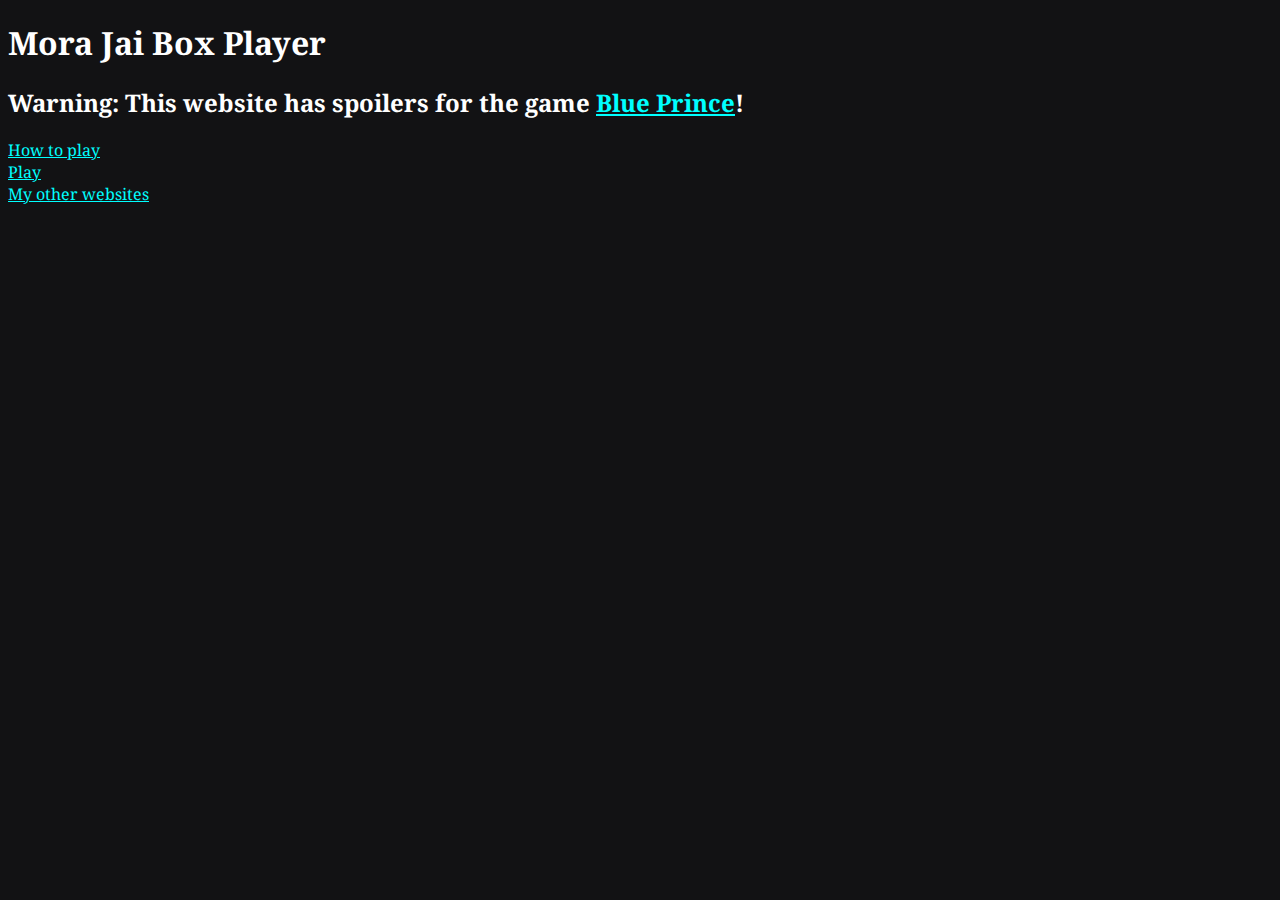
<file: index.html>
<!DOCTYPE html>
<html>
    <head>
        <title>Mora Jai Box Player</title>
        <link rel="stylesheet" href="style.css" />
    </head>
    <body>
        <h1>Mora Jai Box Player</h1>
        <h2 class="spoiler-warning">Warning: This website has spoilers for the game
            <a href="https://store.steampowered.com/app/1569580/Blue_Prince/" target="_blank">Blue Prince</a>!</h2>
        <a href="how-to-play.html">How to play</a><br/>
        <a href="play.html">Play</a><br/>
        <a href="https://kinuthedragon.github.io">My other websites</a>
    </body>
</html>
</file>
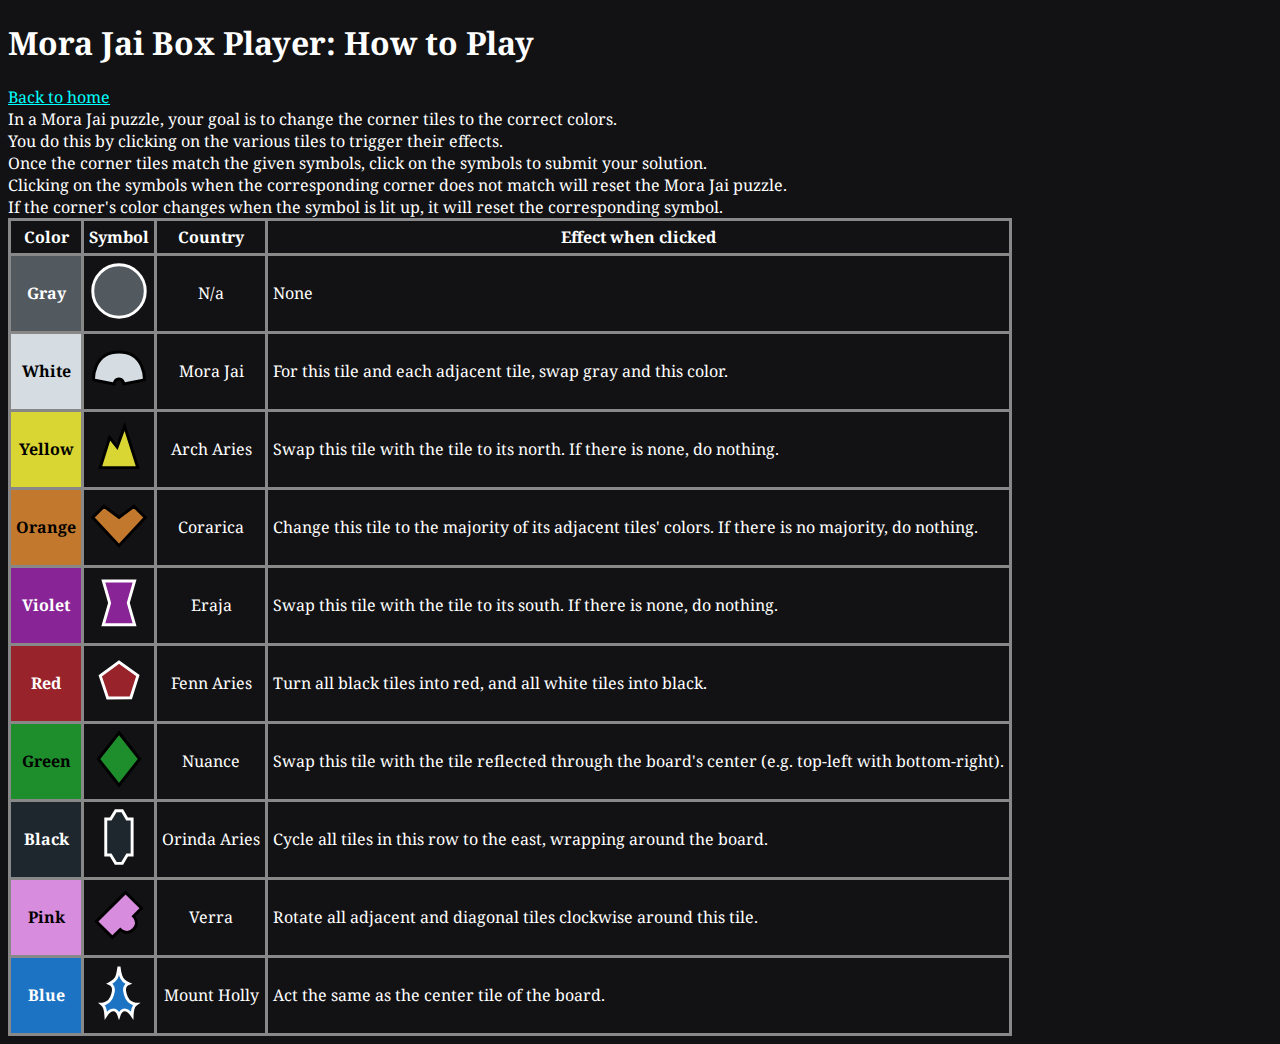
<file: how-to-play.html>
<!DOCTYPE html>
<html>
    <head>
        <title>Mora Jai Box Player: How to Play</title>
        <link rel="stylesheet" href="style.css" />
    </head>
    <body>
        <h1>Mora Jai Box Player: How to Play</h1>
        <a href="index.html">Back to home</a><br/>
        In a Mora Jai puzzle, your goal is to change the corner tiles to the correct colors.<br/>
        You do this by clicking on the various tiles to trigger their effects.<br/>
        Once the corner tiles match the given symbols, click on the symbols to submit your solution.<br/>
        Clicking on the symbols when the corresponding corner does not match will reset the Mora Jai puzzle.<br/>
        If the corner's color changes when the symbol is lit up, it will reset the corresponding symbol.
        <table class="how2p">
            <tr>
                <th>Color</th>
                <th>Symbol</th>
                <th>Country</th>
                <th>Effect when clicked</th>
            </tr><tr>
                <td data-color="gray">Gray</td>
                <td data-symbol="gray" data-symfill="true"></td>
                <td>N/a</td>
                <td>None</td>
            </tr><tr>
                <td data-color="white">White</td>
                <td data-symbol="white" data-symfill="true"></td>
                <td>Mora Jai</td>
                <td>For this tile and each adjacent tile, swap gray and this color.</td>
            </tr><tr>
                <td data-color="yellow">Yellow</td>
                <td data-symbol="yellow" data-symfill="true"></td>
                <td>Arch Aries</td>
                <td>Swap this tile with the tile to its north. If there is none, do nothing.</td>
            </tr><tr>
                <td data-color="orange">Orange</td>
                <td data-symbol="orange" data-symfill="true"></td>
                <td>Corarica</td>
                <td>Change this tile to the majority of its adjacent tiles' colors. If there is no majority, do nothing.</td>
            </tr><tr>
                <td data-color="violet">Violet</td>
                <td data-symbol="violet" data-symfill="true"></td>
                <td>Eraja</td>
                <td>Swap this tile with the tile to its south. If there is none, do nothing.</td>
            </tr><tr>
                <td data-color="red">Red</td>
                <td data-symbol="red" data-symfill="true"></td>
                <td>Fenn Aries</td>
                <td>Turn all black tiles into red, and all white tiles into black.</td>
            </tr><tr>
                <td data-color="green">Green</td>
                <td data-symbol="green" data-symfill="true"></td>
                <td>Nuance</td>
                <td>Swap this tile with the tile reflected through the board's center (e.g. top-left with bottom-right).</td>
            </tr><tr>
                <td data-color="black">Black</td>
                <td data-symbol="black" data-symfill="true"></td>
                <td>Orinda Aries</td>
                <td>Cycle all tiles in this row to the east, wrapping around the board.</td>
            </tr><tr>
                <td data-color="pink">Pink</td>
                <td data-symbol="pink" data-symfill="true"></td>
                <td>Verra</td>
                <td>Rotate all adjacent and diagonal tiles clockwise around this tile.</td>
            </tr><tr>
                <td data-color="blue">Blue</td>
                <td data-symbol="blue" data-symfill="true"></td>
                <td>Mount Holly</td>
                <td>Act the same as the center tile of the board.</td>
            </tr>
        </table>
        <script src="colors.js"></script>
        <script src="symbols.js"></script>
        <script src="reformat.js"></script>
    </body>
</html>
</file>
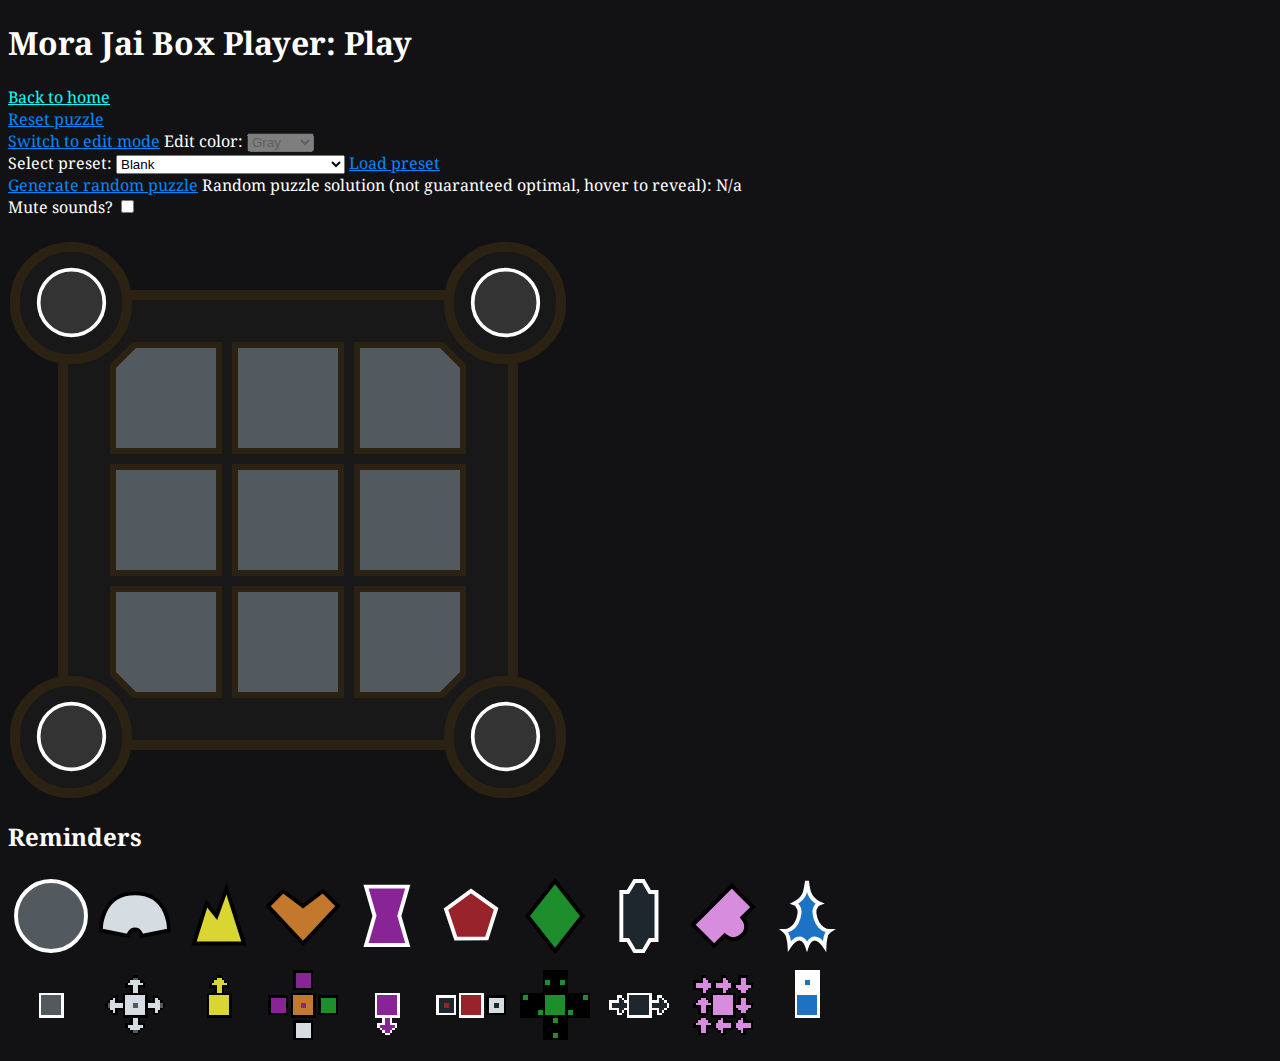
<file: play.html>
<!DOCTYPE html>
<html>
    <head>
        <title>Mora Jai Box Player: Play</title>
        <link rel="stylesheet" href="style.css" />
    </head>
    <body>
        <h1>Mora Jai Box Player: Play</h1>
        <a href="index.html">Back to home</a><br/>
        <button onclick="resetPuzzle()" id="resetButton">Reset puzzle</button><br/>
        <button onclick="toggleEdit()" id="editToggle">Switch to edit mode</button>
        <label for="editColor">Edit color:</label>
        <select name="editColor" id="editColor" disabled></select><br/>
        <label for="preset">Select preset:</label>
        <select name="preset" id="preset">
            <option value="-------------">Blank</option>
            <option value="yyyyp---yy-yy">Trading Post</option>
            <option value="ooookopooopoo">Tunnel</option>
            <option value="bbbbkgbbbbv--">Blue Prince Throne Room</option>
            <option value="pppppppp-p---">Lost and Found</option>
            <option value="rrrrokoorooko">Closed Exhibit</option>
            <option value="vvvv-v--p-vvv">Clara Tomb</option>
            <option value="ggggg-ygygy-g">Solarium</option>
            <option value="wwwww-ww----w">Master Bedroom</option>
            <option value="kkkkgkgkkkgyg">Inner Sanctum: Orindia</option>
            <option value="rrrr-g-orowgk">Inner Sanctum: Fenn Aries</option>
            <option value="yyyyky-ygy-yk">Inner Sanctum: Arch Aries</option>
            <option value="vvvvyvygrkvvv">Inner Sanctum: Eraja</option>
            <option value="oooookoooovgv">Inner Sanctum: Corarica</option>
            <option value="wwwwyyywpw---">Inner Sanctum: Mora Jai</option>
            <option value="pppppp----ooo">Inner Sanctum: Verra</option>
            <option value="ggggg-g-oo-kv">Inner Sanctum: Nuance</option>
            <option value="kkkkkkkgk---p">The Unknown: Box #1</option>
            <option value="kkkko-vo-vkkk">The Unknown: Box #2</option>
            <option value="kkkkkkk---pvo">The Unknown: Box #3</option>
            <option value="kkkkkkko-oy-y">The Unknown: Box #4</option>
            <option value="kkkko-pk-kg-o">The Unknown: Box #5</option>
            <option value="kkkkkvk---ogo">The Unknown: Box #6</option>
            <option value="kkkkoookgkvgv">The Unknown: Box #7</option>
            <option value="kkkkkgykkk---">The Unknown: Box #8</option>
            <option value="ggggk-oogoogy">Blueprints: Conservatory (A1)</option>
            <option value="vvvvpppooovvv">Blueprints: Maid's Chamber (A2)</option>
            <option value="yyyyyyykyg-b-">Blueprints: Entrance Hall (A3)</option>
            <option value="bbbbbvbkbvbvv">Blueprints: Pantry (A4)</option>
            <option value="rrrrkkk-o-prp">Blueprints: Storeroom (A5)</option>
            <option value="ggggoyog-gbgb">Blueprints: Bedroom (B1)</option>
            <option value="vvvvvvvk--obo">Blueprints: Drawing Room (B2)</option>
            <option value="bbbb-k-ybybbb">Blueprints: Gallery (B3)</option>
            <option value="bbbbpoobbpoop">Blueprints: Library (B4)</option>
            <option value="orropkpo-oprp">Blueprints: Cloister (B5)</option>
            <option value="ggggkgkovobgb">Blueprints: Solarium (C1)</option>
            <option value="bbbbwwwywkbbb">Blueprints: Hallway (C2)</option>
            <option value="oooopopobopop">Blueprints: Dining Room (C3)</option>
            <option value="bbbbgb-kb-vbb">Blueprints: Observatory (C4)</option>
            <option value="bbbbvwvwwwbpb">Blueprints: East Wing Hall (C5)</option>
            <option value="vvvvrgokkkvbv">Blueprints: Nook (D1)</option>
            <option value="ooooogoyoobyo">Blueprints: Kitchen (D2)</option>
            <option value="bbbbgygbobbob">Blueprints: Corridor (D3)</option>
            <option value="bbbbpbbbbvg-p">Blueprints: Music Room (D4)</option>
            <option value="gyygoyogygkyk">Blueprints: Lavatory (D5)</option>
            <option value="rrrrpwpb-bprp">Blueprints: Billiards Room (E1)</option>
            <option value="wwwwwr--p-krw">Blueprints: Trophy Room (E2)</option>
            <option value="oooo-ooyokbbo">Blueprints: Foundation (E3)</option>
            <option value="bbbbgwwkwkbwb">Blueprints: Ballroom (E4)</option>
            <option value="bbbbkb-bobkoy">Blueprints: Spare Room (E5)</option>
            <option value="vvvvkgk-o-vvv">Blueprints: West Wing Hall (F1)</option>
            <option value="vvvvpwporovwv">Blueprints: Passageway (F2)</option>
            <option value="ooooyoyooopop">Blueprints: Dark Room (F3)</option>
            <option value="oooopopooogog">Blueprints: Closet (F4)</option>
            <option value="ggggkbkkgobgb">Blueprints: Parlor Room (F5)</option>
            <option value="rrrrpwpkrk---">Blueprints: Gymnasium (G1)</option>
            <option value="vvvvpovo--pbv">Blueprints: Laundry Room (G2)</option>
            <option value="kyykyyykkk-g-">Blueprints: Guest Bedroom (G3)</option>
            <option value="yyyyyyyk-kogo">Blueprints: Conference Room (G4)</option>
            <option value="vvvv-p-ogov-v">Blueprints: Den (G5)</option>
            <option value="ggggggg-oob-v">Blueprints: Foyer (H1)</option>
            <option value="rrrrrwybgbbyb">Blueprints: Pool (H2)</option>
            <option value="kkkk---krkw-y">Blueprints: Servant's Quarters (H3)</option>
            <option value="vvvvvbvkgokgo">Blueprints: Pump Room (H4)</option>
            <option value="bbbbk--wgwbyo">Blueprints: Furnace (H5)</option>
            <option value="orror-kooog-v">Blueprints: Archives (I1)</option>
            <option value="oooobobkkobob">Blueprints: Chapel (I2)</option>
            <option value="kvor-g-okrkwv">Blueprints: Vestibule (I3)</option>
            <option value="bkbkygykkkbgb">Blueprints: Coat Check (I4)</option>
            <option value="yyyyp-yrywobk">Blueprints: Aquarium (I5)</option>
            <option value="bbbbopo-g-b-b">Blueprints: 46th room (H5)</option>
        </select>
        <button onclick="loadPuzzle(document.getElementById('preset').value)">Load preset</button><br/>
        <button onclick="generateRandomPuzzle()">Generate random puzzle</button>
        Random puzzle solution (not guaranteed optimal, hover to reveal): <span id="randomSolution">N/a</span><br/>
        <label for="mute">Mute sounds?</label>
        <input type="checkbox" name="mute" id="mute" /><br/><br/>
        <div id="puzzle-border"></div><table id="puzzle"></table>
        <h2>Reminders</h2>
        <table id="hints">
            <tr>
                <td data-symbol="gray" data-symfill="true"></td>
                <td data-symbol="white" data-symfill="true"></td>
                <td data-symbol="yellow" data-symfill="true"></td>
                <td data-symbol="orange" data-symfill="true"></td>
                <td data-symbol="violet" data-symfill="true"></td>
                <td data-symbol="red" data-symfill="true"></td>
                <td data-symbol="green" data-symfill="true"></td>
                <td data-symbol="black" data-symfill="true"></td>
                <td data-symbol="pink" data-symfill="true"></td>
                <td data-symbol="blue" data-symfill="true"></td>
            </tr><tr>
                <td><img src="hint_images/gray.png" /></td>
                <td><img src="hint_images/white.png" /></td>
                <td><img src="hint_images/yellow.png" /></td>
                <td><img src="hint_images/orange.png" /></td>
                <td><img src="hint_images/violet.png" /></td>
                <td><img src="hint_images/red.png" /></td>
                <td><img src="hint_images/green.png" /></td>
                <td><img src="hint_images/black.png" /></td>
                <td><img src="hint_images/pink.png" /></td>
                <td><img src="hint_images/blue.png" /></td>
            </tr>
        </table>
        <script src="colors.js"></script>
        <script src="symbols.js"></script>
        <script src="reformat.js"></script>
        <script src="puzzle.js"></script>
    </body>
</html>
</file>
<file: style.css>
@import url('https://fonts.googleapis.com/css2?family=Noto+Serif:ital,wght@0,100..900;1,100..900&family=Ubuntu+Mono:ital,wght@0,400;0,700;1,400;1,700&display=swap');

body {
    background-color: #121214;
    font-family: "Noto Serif";
    color: #fff;
}

a {
    color: #0ff;
}

a:hover, a:active {
    color: #0f0;
}

.spoiler-warning {
    animation-name: spoiler-warning;
    animation-duration: 1s;
    animation-iteration-count: infinite;
    animation-direction: alternate;
}

@keyframes spoiler-warning {
    0% {color: #f00;}
    100% {color: #f88;}
}

.how2p tr, .how2p th, .how2p td {
    border: 3px solid #888;
}

.how2p th, .how2p td {
    padding: 5px;
}

.how2p {
    border-collapse: collapse;
}

.how2p td:not(:last-child) {
    text-align: center;
}

.how2p td:first-child {
    font-weight: bold;
}

#puzzle-border {
    width: 440px;
    height: 440px;
    position: absolute;
    background-color: #181818;
    border: 10px solid #2b2213;
    z-index: -1;
    transform: translate(50px, 50px);
    transition: border-color 0.5s cubic-bezier(0.16, 1, 0.3, 1);
}

#puzzle-border.complete {
    border-color: #ffcc00;
}

.corner-ul [data-symbol=white] svg,
.corner-ul [data-symbol=yellow] svg,
.corner-ul [data-symbol=blue] svg {
    transform: translate(-5%, -5%) rotate(-45deg);
}

.corner-ul [data-symbol=pink] svg {
    transform: none;
}

.corner-ul svg {
    transform: rotate(-45deg);
}

.corner-ur [data-symbol=white] svg,
.corner-ur [data-symbol=yellow] svg,
.corner-ur [data-symbol=blue] svg {
    transform: translate(5%, -5%) rotate(45deg);
}

.corner-ur [data-symbol=pink] svg {
    transform: rotate(90deg);
}

.corner-ur svg {
    transform: rotate(45deg);
}

.corner-dl [data-symbol=white] svg,
.corner-dl [data-symbol=yellow] svg,
.corner-dl [data-symbol=blue] svg {
    transform: translate(-5%, 5%) rotate(-135deg);
}

.corner-dl svg {
    transform: rotate(-135deg);
}

.corner-dl [data-symbol=pink] svg {
    transform: rotate(-90deg);
}

.corner-dr [data-symbol=white] svg,
.corner-dr [data-symbol=yellow] svg,
.corner-dr [data-symbol=blue] svg {
    transform: translate(5%, 5%) rotate(135deg);
}

.corner-dr svg {
    transform: rotate(135deg);
}

.corner-dr [data-symbol=pink] svg {
    transform: rotate(180deg);
}

.corner {
    border-radius: 60px;
    width: 100px;
    height: 100px;
    max-width: 100px;
    max-height: 100px;
    background-color: #181818;
    border: 10px solid #2b2213;
    transition: border-color 0.5s cubic-bezier(0.16, 1, 0.3, 1);
}

#puzzle.complete .corner {
    border-color: #ffcc00;
}

.corner svg path {
    fill: #555962;
}

.corner [data-symbol=gray] svg path {
    fill: #333;
}

.corner div {
    width: 75%;
    height: 75%;
    margin: auto;
}

.tile {
    border: 5px solid transparent;
    background-color: #2b2213 !important;
    width: 100px;
    height: 100px;
    transition: background-color 0.5s cubic-bezier(0.16, 1, 0.3, 1);
}

.tile:hover {
    background-color: #5e4a2a !important;
}

.tile::before {
    content: "";
    width: 100px;
    height: 100px;
    display: block;
    background-color: var(--color);
    position: relative;
}

.corner-tile-ul, .corner-tile-ul::before {
    clip-path: polygon(20% 0%, 100% 0%, 100% 100%, 0% 100%, 0% 20%);
}

.corner-tile-ur, .corner-tile-ur::before {
    clip-path: polygon(80% 0%, 100% 20%, 100% 100%, 0% 100%, 0% 0%);
}

.corner-tile-dl, .corner-tile-dl::before {
    clip-path: polygon(0% 0%, 100% 0%, 100% 100%, 20% 100%, 0% 80%);
}

.corner-tile-dr, .corner-tile-dr::before {
    clip-path: polygon(0% 0%, 100% 0%, 100% 80%, 80% 100%, 0% 100%);
}

#grid {
    border-spacing: 10px;
    margin: -35px;
}

button {
    background-color: transparent;
    border: none;
    font-family: "Noto Serif";
    font-size: initial;
    padding: 0;
    color: #08f;
    text-decoration: underline;
}

button:hover {
    color: #0f8;
}

button:disabled {
    color: #aaa;
}

a, button {
    transition: color 0.5s cubic-bezier(0.16, 1, 0.3, 1);
}

.spoiler {
    background-color: #fff;
    transition: background-color 0.5s cubic-bezier(0.16, 1, 0.3, 1);
}

.spoiler:hover {
    background-color: transparent;
}

#hints img {
    width: 80px;
    height: 80px;
    image-rendering: pixelated;
}

body.no-transition * {
    transition: none !important;
}
</file>
